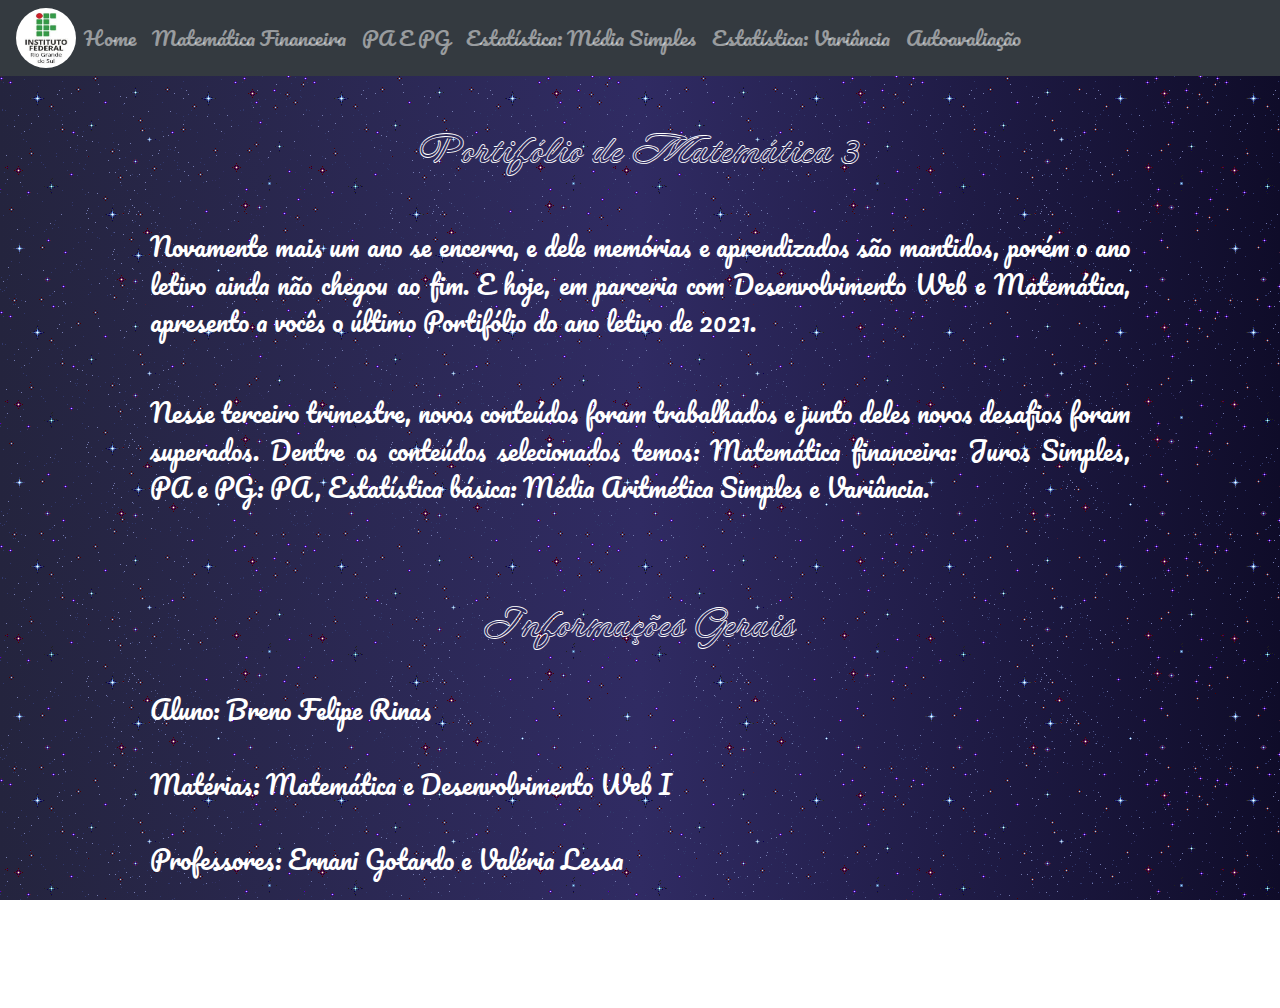
<file: index.html>
<!DOCTYPE html>
<html>
    <head> 
    <meta charset="utf-8">
        <title> Portifólio de Matemática </title>
        
    <link type="text/css" rel="stylesheet" href="css/style.css">
    <link rel="preconnect" href="https://fonts.googleapis.com">
    <link rel="preconnect" href="https://fonts.gstatic.com" crossorigin><link href="https://fonts.googleapis.com/css2?family=Licorice&family=Neonderthaw&family=Pacifico&display=swap" rel="stylesheet">
        
    <link rel="stylesheet" href="https://maxcdn.bootstrapcdn.com/bootstrap/4.3.1/css/bootstrap.min.css">
    <script src="https://ajax.googleapis.com/ajax/libs/jquery/3.4.1/jquery.min.js"></script>
    <script src="https://cdnjs.cloudflare.com/ajax/libs/popper.js/1.14.7/umd/popper.min.js"></script>
    <script src="https://maxcdn.bootstrapcdn.com/bootstrap/4.3.1/js/bootstrap.min.js"></script>
   
   
    </head>
    
    <body>
        
        <nav class="navbar navbar-expand-sm bg-dark navbar-dark">
        <a  href="https://twitter.com/ifrserechim" target="_blank"><img id="logo" src="css/img/logo-if.jpeg"> </a>
             
        <button class="navbar-toggler" type="button" data-toggle="collapse" data-target="#collapsibleNavbar">
            <span class="navbar-toggler-icon"></span>
        </button>

        <div class="collapse navbar-collapse" id="collapsibleNavbar">
            <ul class="navbar-nav">
                <li class="nav-item">
                    <a class="nav-link" href="index.html">Home</a>
                </li>
                <li class="nav-item">
                    <a class="nav-link" href="matfinanceira.html">Matemática Financeira</a>
                </li>
                <li class="nav-item">
                    <a class="nav-link" href="paepg.html">PA E PG</a>
                </li>
                <li class="nav-item">
                    <a class="nav-link" href="estatisticamediasimples.html">Estatística: Média Simples</a>
                </li>
                <li class="nav-item">
                    <a class="nav-link" href="estatisticavariancia.html">Estatística: Variância</a>
                </li>
                <li class="nav-item">
                    <a class="nav-link" href="conclusao.html">Autoavaliação</a>
                </li>
            </ul>
        </div>
    </nav>
     
    <br>
    <br>
    <h1>Portifólio de Matemática 3</h1>
    
    <br>
    <br>
        
    <div class="cont">
          <p>  
              Novamente mais um ano se encerra, e dele memórias e aprendizados são mantidos, porém o ano letivo ainda não chegou ao fim. E hoje, em parceria com Desenvolvimento Web e Matemática, apresento a vocês o último Portifólio do ano letivo de 2021.
        </p>
            <br>
        <p>
            Nesse terceiro trimestre, novos conteúdos foram trabalhados e junto deles novos desafios foram superados. Dentre os conteúdos selecionados temos: Matemática financeira: Juros Simples, PA e PG: PA, Estatística básica: Média Aritmética Simples e Variância. 
        </p>
            <br>
            <br>
        <h1>Informações Gerais</h1>
            <br>
        <p>
            Aluno: Breno Felipe Rinas
            <br>
            <br>
            Matérias: Matemática e Desenvolvimento Web I
            <br>
            <br>
            Professores: Ernani Gotardo e Valéria Lessa
            <br> 
            <br>
        </p>
        </div>
        <p id="data">
            Erechim
            <br>
            2022
        </p>
    </body>
</html
</file>
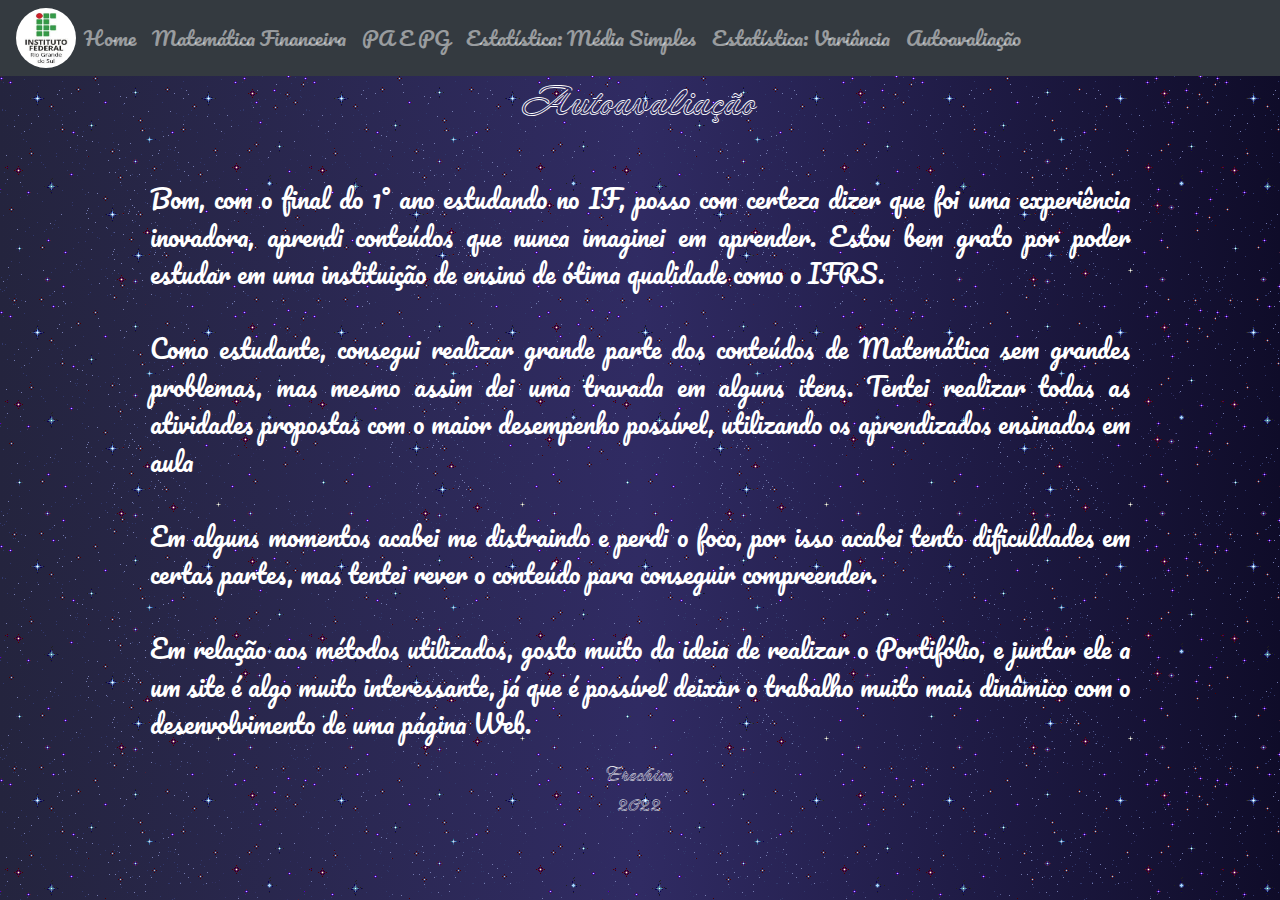
<file: conclusao.html>
<!DOCTYPE html>
<html>
    <head> 
    <meta charset="utf-8">
    <title> Portifólio de Matemática </title>
        
    <link type="text/css" rel="stylesheet" href="css/style.css">
    <link rel="preconnect" href="https://fonts.googleapis.com">
    <link rel="preconnect" href="https://fonts.gstatic.com" crossorigin><link href="https://fonts.googleapis.com/css2?family=Licorice&family=Neonderthaw&family=Pacifico&display=swap" rel="stylesheet">
   
    <link rel="stylesheet" href="https://maxcdn.bootstrapcdn.com/bootstrap/4.3.1/css/bootstrap.min.css">
    <script src="https://ajax.googleapis.com/ajax/libs/jquery/3.4.1/jquery.min.js"></script>
    <script src="https://cdnjs.cloudflare.com/ajax/libs/popper.js/1.14.7/umd/popper.min.js"></script>
    <script src="https://maxcdn.bootstrapcdn.com/bootstrap/4.3.1/js/bootstrap.min.js"></script>
        
    </head>
    
    <body>
        
        <nav class="navbar navbar-expand-sm bg-dark navbar-dark">
        <a  href="https://twitter.com/ifrserechim" target="_blank"><img id="logo" src="css/img/logo-if.jpeg"> </a>
            
        <button class="navbar-toggler" type="button" data-toggle="collapse" data-target="#collapsibleNavbar">
            <span class="navbar-toggler-icon"></span>
        </button>

        <div class="collapse navbar-collapse" id="collapsibleNavbar">
            <ul class="navbar-nav">
                <li class="nav-item">
                    <a class="nav-link" href="index.html">Home</a>
                </li>
                <li class="nav-item">
                    <a class="nav-link" href="matfinanceira.html">Matemática Financeira</a>
                </li>
                <li class="nav-item">
                    <a class="nav-link" href="paepg.html">PA E PG</a>
                </li>
                <li class="nav-item">
                    <a class="nav-link" href="estatisticamediasimples.html">Estatística: Média Simples</a>
                </li>
                <li class="nav-item">
                    <a class="nav-link" href="estatisticavariancia.html">Estatística: Variância</a>
                </li>
                <li class="nav-item">
                    <a class="nav-link" href="conclusao.html">Autoavaliação</a>
                </li>
                </ul>
            </div>
        </nav>
        
        <h1> Autoavaliação</h1>
        
        <br>
        <br>

        <div class="cont">
           <p>
	           Bom, com o final do 1° ano estudando no IF, posso com certeza dizer que foi uma experiência inovadora, aprendi conteúdos que nunca imaginei em aprender. Estou bem grato por poder estudar em uma instituição de ensino de ótima qualidade como o IFRS.
            <br>
            <br>
	           Como estudante, consegui realizar grande parte dos conteúdos de Matemática sem grandes problemas, mas mesmo assim dei uma travada em alguns itens. Tentei realizar todas as atividades propostas com o maior desempenho possível, utilizando os aprendizados ensinados em aula 
            <br>
            <br>
	           Em alguns momentos acabei me distraindo e perdi o foco, por isso acabei tento dificuldades em certas partes, mas tentei rever o conteúdo para conseguir compreender. 
            <br>
            <br>
	           Em relação aos métodos utilizados, gosto muito da ideia de realizar o Portifólio, e juntar ele a um site é algo muito interessante, já que é possível deixar o trabalho muito mais dinâmico com o desenvolvimento de uma página Web. 
           </p>
        </div>
        <p id="data">
            Erechim
            <br>
            2022
        </p>
    </body>
</html>
</file>
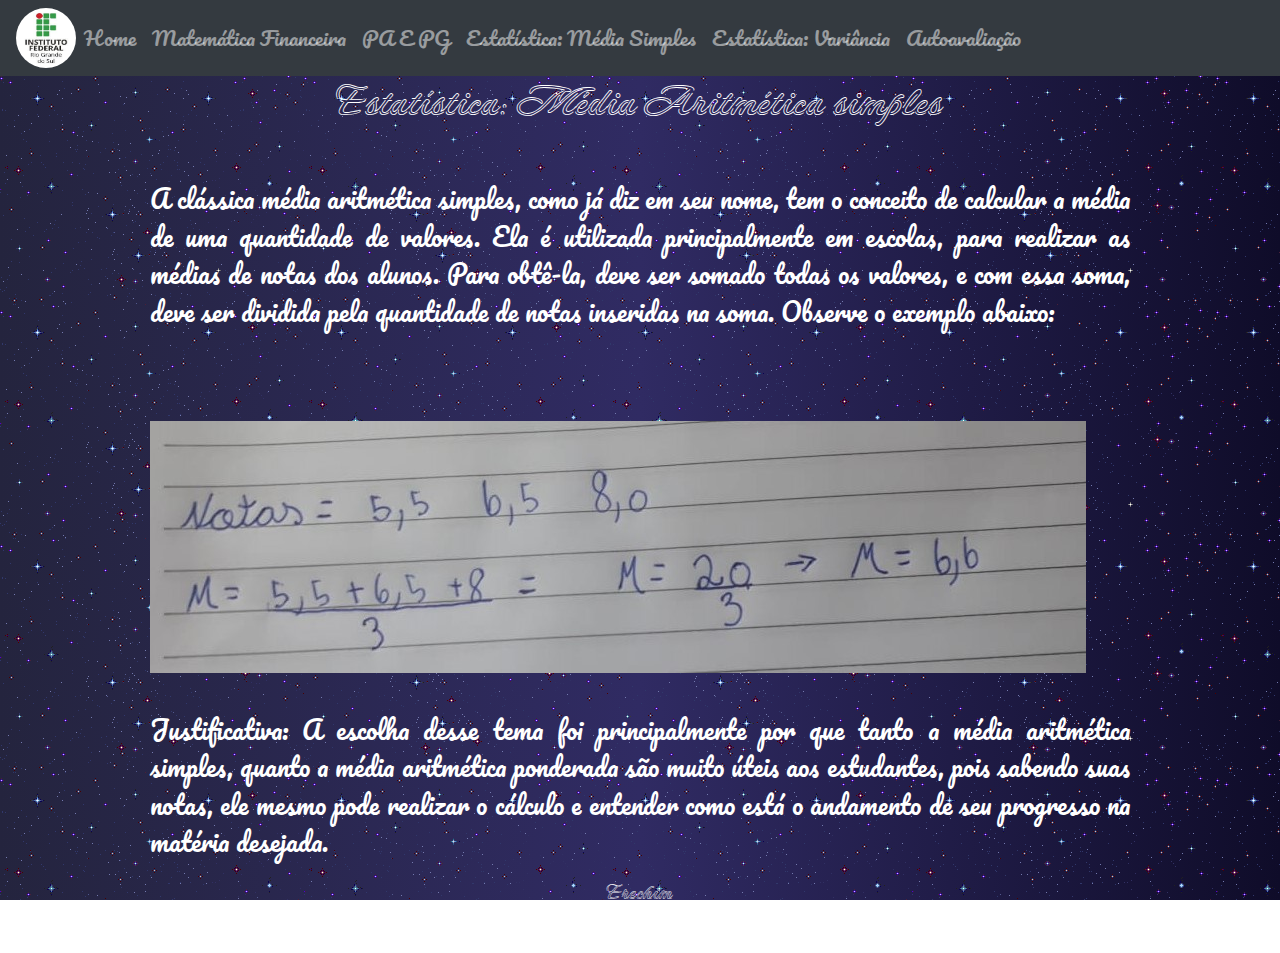
<file: estatisticamediasimples.html>
<!DOCTYPE html>
<html>
    <head> 
    <meta charset="utf-8">
    <title> Portifólio de Matemática </title>
        
    <link type="text/css" rel="stylesheet" href="css/style.css">
    <link rel="preconnect" href="https://fonts.googleapis.com">
    <link rel="preconnect" href="https://fonts.gstatic.com" crossorigin><link href="https://fonts.googleapis.com/css2?family=Licorice&family=Neonderthaw&family=Pacifico&display=swap" rel="stylesheet">
   
    <link rel="stylesheet" href="https://maxcdn.bootstrapcdn.com/bootstrap/4.3.1/css/bootstrap.min.css">
    <script src="https://ajax.googleapis.com/ajax/libs/jquery/3.4.1/jquery.min.js"></script>
    <script src="https://cdnjs.cloudflare.com/ajax/libs/popper.js/1.14.7/umd/popper.min.js"></script>
    <script src="https://maxcdn.bootstrapcdn.com/bootstrap/4.3.1/js/bootstrap.min.js"></script>
   
    </head>
    
    <body>
        
        <nav class="navbar navbar-expand-sm bg-dark navbar-dark">
        <a  href="https://twitter.com/ifrserechim" target="_blank"><img id="logo" src="css/img/logo-if.jpeg"> </a>
            
        <button class="navbar-toggler" type="button" data-toggle="collapse" data-target="#collapsibleNavbar">
            <span class="navbar-toggler-icon"></span>
        </button>

        <div class="collapse navbar-collapse" id="collapsibleNavbar">
            <ul class="navbar-nav">
                <li class="nav-item">
                    <a class="nav-link" href="index.html">Home</a>
                </li>
                <li class="nav-item">
                    <a class="nav-link" href="matfinanceira.html">Matemática Financeira</a>
                </li>
                <li class="nav-item">
                    <a class="nav-link" href="paepg.html">PA E PG</a>
                </li>
                <li class="nav-item">
                    <a class="nav-link" href="estatisticamediasimples.html">Estatística: Média Simples</a>
                </li>
                <li class="nav-item">
                    <a class="nav-link" href="estatisticavariancia.html">Estatística: Variância</a>
                </li>
                <li class="nav-item">
                    <a class="nav-link" href="conclusao.html">Autoavaliação</a>
                </li>
                </ul>
            </div>
        </nav>
        
        <h1>Estatística: Média Aritmética simples</h1>
    
        <br>
        <br>

        <div class="cont">
          <p>  
	       A clássica média aritmética simples, como já diz em seu nome, tem o conceito de calcular a média de uma quantidade de valores. Ela é utilizada principalmente em escolas, para realizar as médias de notas dos alunos. Para obtê-la, deve ser somado todas os valores, e com essa soma, deve ser dividida pela quantidade de notas inseridas na soma. Observe o exemplo abaixo:
          </p>
          <br>
          <br>
            
          <img class="exemplos" src="css/img/mediasimples.jpeg">
          <br>
          <br> 
            
          <p>  
	       Justificativa: A escolha desse tema foi principalmente por que tanto a média aritmética simples, quanto a média aritmética ponderada são muito úteis aos estudantes, pois sabendo suas notas, ele mesmo pode realizar o cálculo e entender como está o andamento de seu progresso na matéria desejada.
          </p>    
        </div>
        <p id="data">
            Erechim
            <br>
            2022
        </p>
    </body>
</html>
</file>
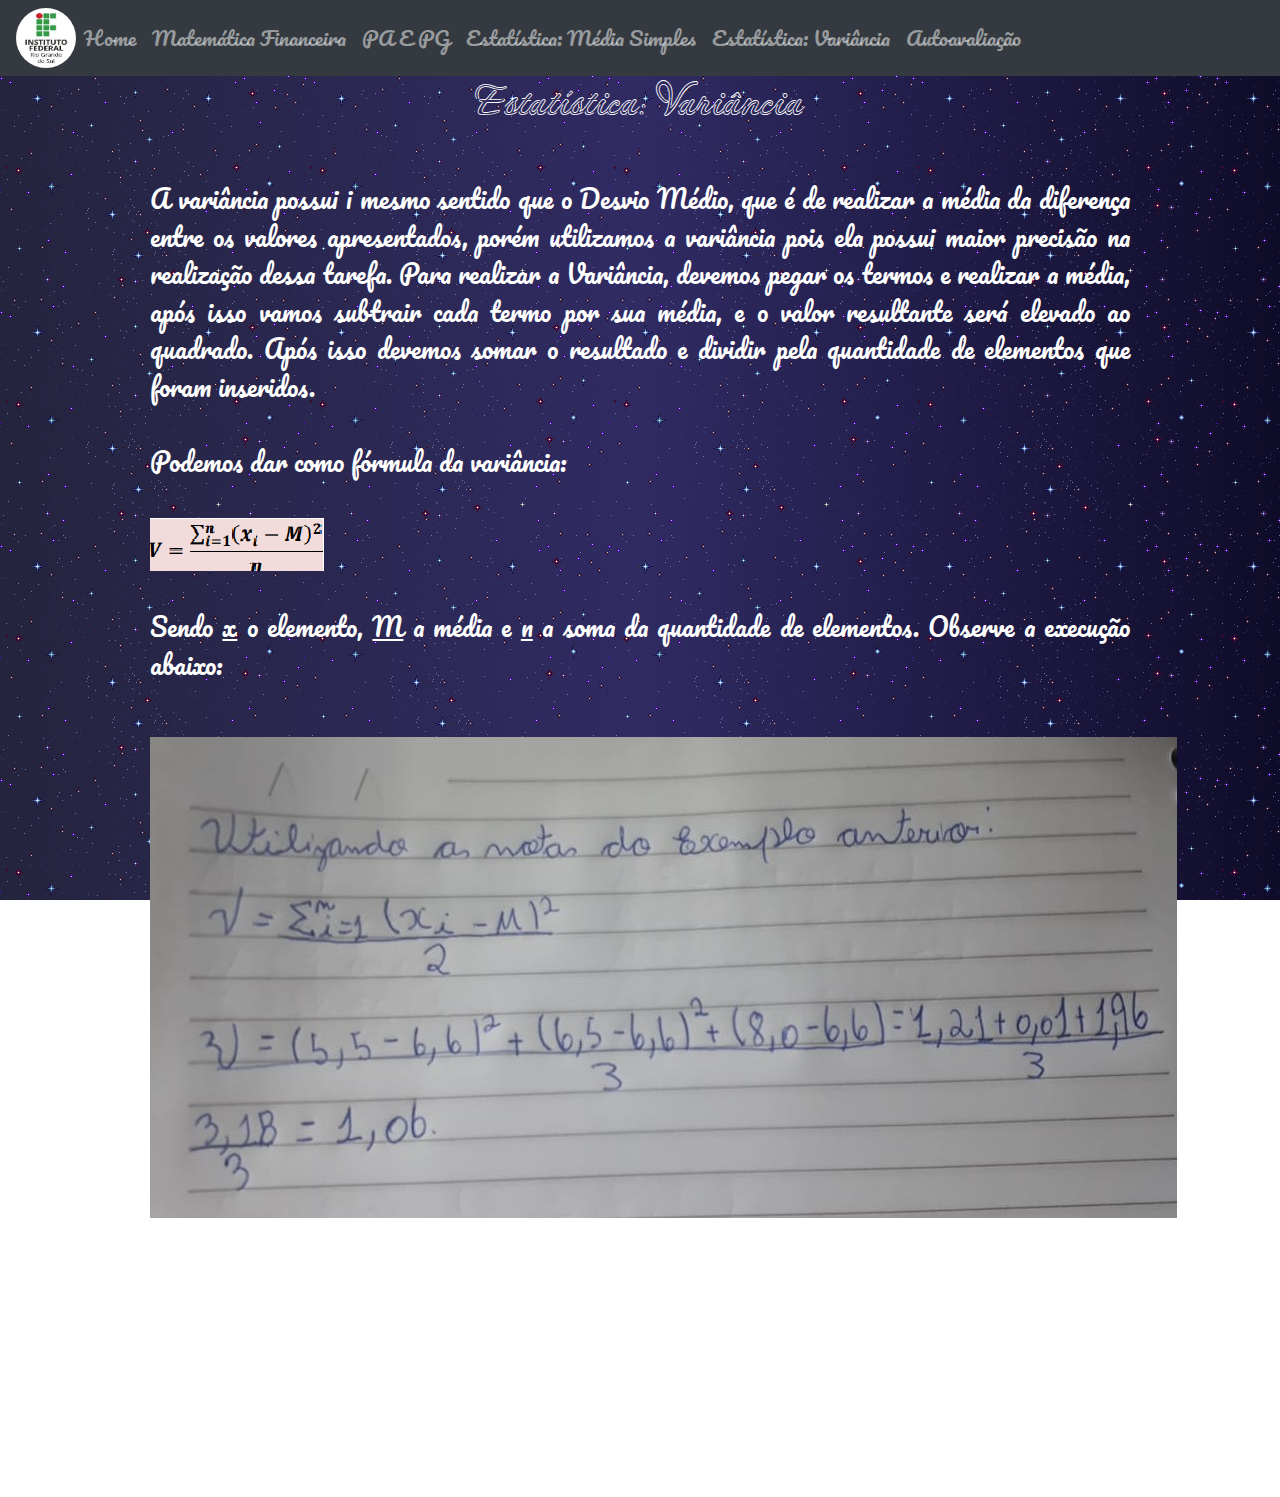
<file: estatisticavariancia.html>
<!DOCTYPE html>
<html>
    <head> 
    <meta charset="utf-8">
    <title> Portifólio de Matemática </title>
        
    <link type="text/css" rel="stylesheet" href="css/style.css">
    <link rel="preconnect" href="https://fonts.googleapis.com">
    <link rel="preconnect" href="https://fonts.gstatic.com" crossorigin><link href="https://fonts.googleapis.com/css2?family=Licorice&family=Neonderthaw&family=Pacifico&display=swap" rel="stylesheet">
   
    <link rel="stylesheet" href="https://maxcdn.bootstrapcdn.com/bootstrap/4.3.1/css/bootstrap.min.css">
    <script src="https://ajax.googleapis.com/ajax/libs/jquery/3.4.1/jquery.min.js"></script>
    <script src="https://cdnjs.cloudflare.com/ajax/libs/popper.js/1.14.7/umd/popper.min.js"></script>
    <script src="https://maxcdn.bootstrapcdn.com/bootstrap/4.3.1/js/bootstrap.min.js"></script>
        
    </head>
    
    <body>
        
        <nav class="navbar navbar-expand-sm bg-dark navbar-dark">
        <a  href="https://twitter.com/ifrserechim" target="_blank"><img id="logo" src="css/img/logo-if.jpeg"> </a>

        <button class="navbar-toggler" type="button" data-toggle="collapse" data-target="#collapsibleNavbar">
            <span class="navbar-toggler-icon"></span>
        </button>

        <div class="collapse navbar-collapse" id="collapsibleNavbar">
            <ul class="navbar-nav">
                <li class="nav-item">
                    <a class="nav-link" href="index.html">Home</a>
                </li>
                <li class="nav-item">
                    <a class="nav-link" href="matfinanceira.html">Matemática Financeira</a>
                </li>
                <li class="nav-item">
                    <a class="nav-link" href="paepg.html">PA E PG</a>
                </li>
                <li class="nav-item">
                    <a class="nav-link" href="estatisticamediasimples.html">Estatística: Média Simples</a>
                </li>
                <li class="nav-item">
                    <a class="nav-link" href="estatisticavariancia.html">Estatística: Variância</a>
                </li>
                <li class="nav-item">
                    <a class="nav-link" href="conclusao.html">Autoavaliação</a>
                </li>
                </ul>
            </div>
        </nav>
        
        <h1>Estatística: Variância</h1>
        
        <br>
        <br>

        <div class="cont">
          <p> 
             A variância possui i mesmo sentido que o Desvio Médio, que é de realizar a média da diferença entre os valores apresentados, porém utilizamos a variância pois ela possui maior precisão na realização dessa tarefa. Para realizar a Variância, devemos pegar os termos e realizar a média, após isso vamos subtrair cada termo por sua média, e o valor resultante será elevado ao quadrado. Após isso devemos somar o resultado e dividir pela quantidade de elementos que foram inseridos. 
            <br>
            <br>
	          Podemos dar como fórmula da variância: 
            <br>
            <br> 
            <img class="exemplos" src="css/img/formulavariancia.png">
            <br>
            <br>
	          Sendo <u>x</u> o elemento, <u>M</u> a média e <u>n</u> a soma da quantidade de elementos. Observe a execução abaixo:
            <br>
            <br>
          </p>
            
          <img class="exemplos" src="css/img/varianciaest.jpeg">
          <br>
          <br>
            
	      <p>
            Justificativa: A escolha da Variância em estatística é pelo grau de dependência para realizar os cálculos. A cada passo que você avançar, necessariamente precisa ter feito outra conta que depende do resultado, para prosseguir. Também porque a variância foi o para mim a parte mais complexa de estatística, na efetuação das contas. 
          </p>
        </div>
        <p id="data">
            Erechim
            <br>
            2022
        </p>
    </body>
</html>
</file>
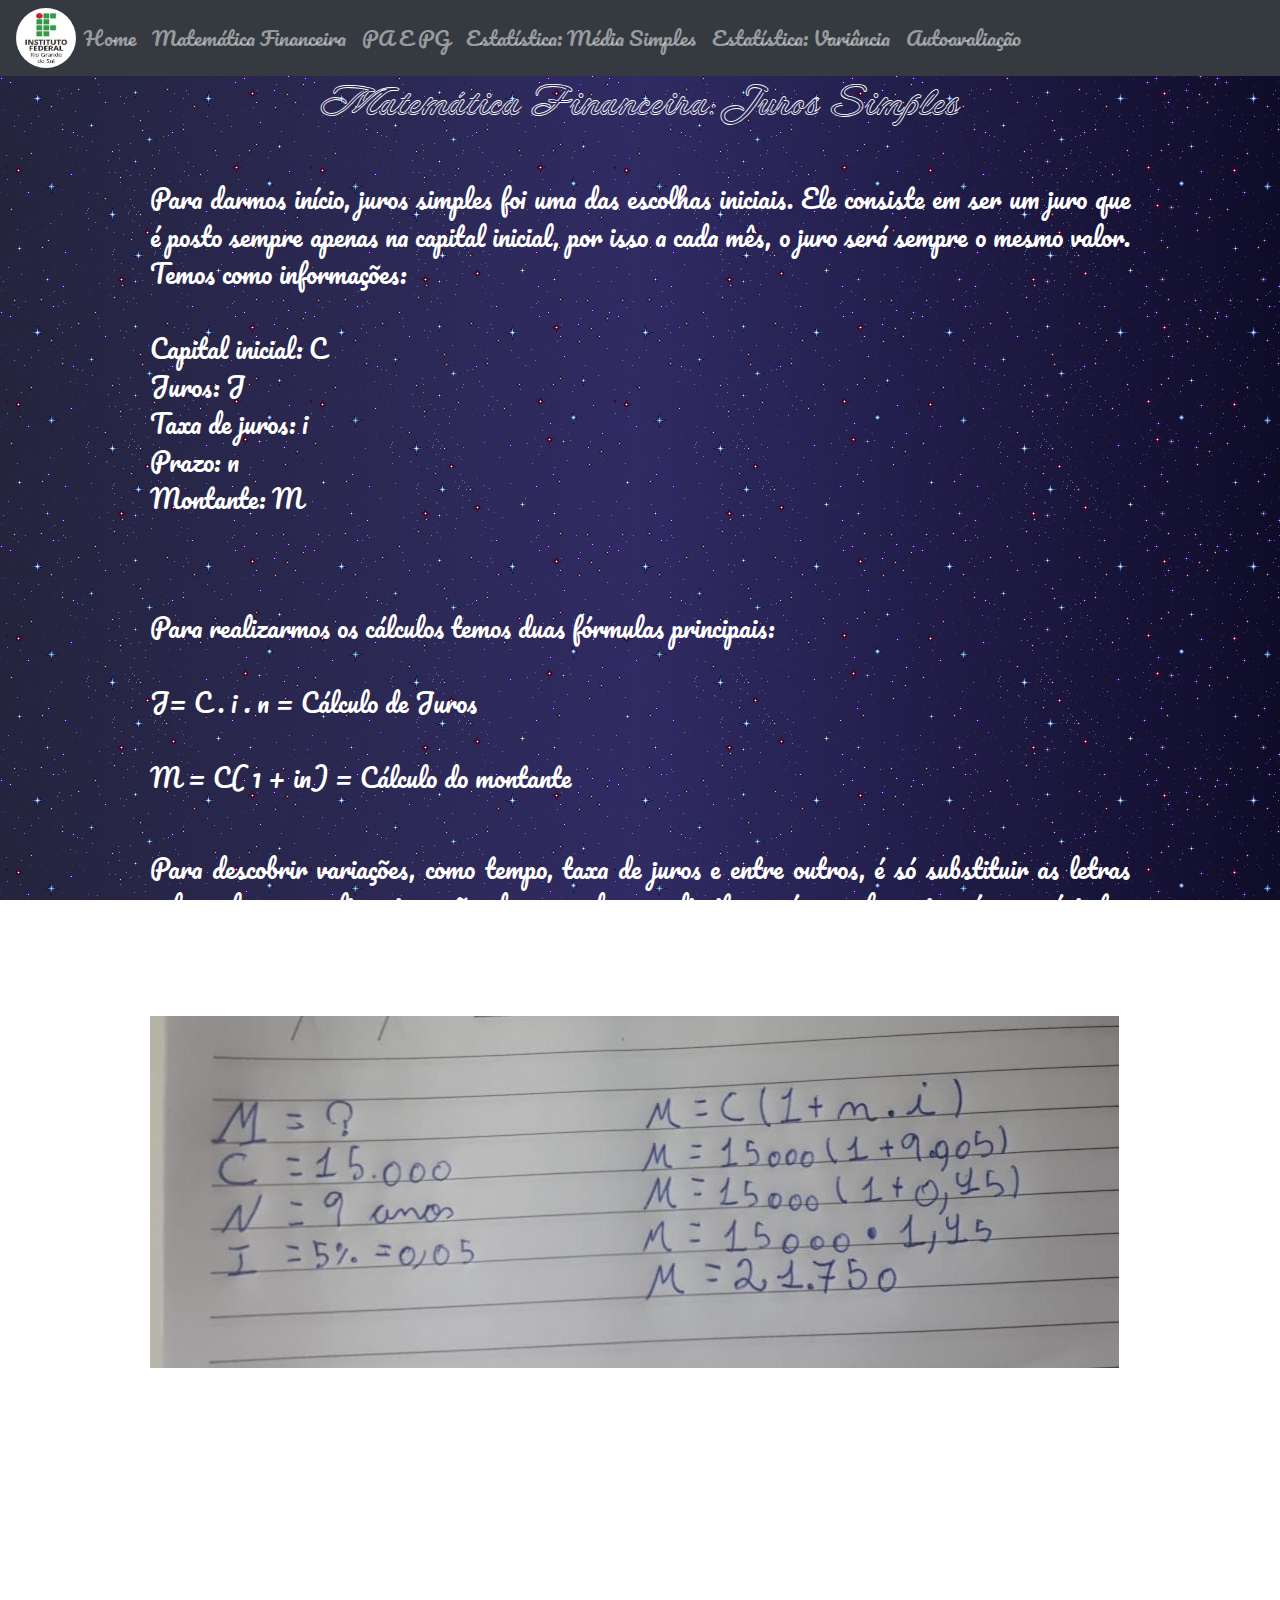
<file: matfinanceira.html>
<!DOCTYPE html>
<html>
    <head> 
    <meta charset="utf-8">
        <title> Portifólio de Matemática </title>
        
    <link type="text/css" rel="stylesheet" href="css/style.css">
    <link rel="preconnect" href="https://fonts.googleapis.com">
    <link rel="preconnect" href="https://fonts.gstatic.com" crossorigin><link href="https://fonts.googleapis.com/css2?family=Licorice&family=Neonderthaw&family=Pacifico&display=swap" rel="stylesheet">
    
    <link rel="stylesheet" href="https://maxcdn.bootstrapcdn.com/bootstrap/4.3.1/css/bootstrap.min.css">
    <script src="https://ajax.googleapis.com/ajax/libs/jquery/3.4.1/jquery.min.js"></script>
    <script src="https://cdnjs.cloudflare.com/ajax/libs/popper.js/1.14.7/umd/popper.min.js"></script>
    <script src="https://maxcdn.bootstrapcdn.com/bootstrap/4.3.1/js/bootstrap.min.js"></script>
   
   
    </head>
    
    <body>
        
        <nav class="navbar navbar-expand-sm bg-dark navbar-dark">
        <a  href="https://twitter.com/ifrserechim" target="_blank"><img id="logo" src="css/img/logo-if.jpeg"> </a>
            
        <button class="navbar-toggler" type="button" data-toggle="collapse" data-target="#collapsibleNavbar">
            <span class="navbar-toggler-icon"></span>
        </button>

        <div class="collapse navbar-collapse" id="collapsibleNavbar">
            <ul class="navbar-nav">
                 <li class="nav-item">
                    <a class="nav-link" href="index.html">Home</a>
                </li>
                <li class="nav-item">
                    <a class="nav-link" href="matfinanceira.html">Matemática Financeira</a>
                </li>
                <li class="nav-item">
                    <a class="nav-link" href="paepg.html">PA E PG</a>
                </li>
                <li class="nav-item">
                    <a class="nav-link" href="estatisticamediasimples.html">Estatística: Média Simples</a>
                </li>
                <li class="nav-item">
                    <a class="nav-link" href="estatisticavariancia.html">Estatística: Variância</a>
                </li>
                <li class="nav-item">
                    <a class="nav-link" href="conclusao.html">Autoavaliação</a>
                </li>
                </ul>
            </div>
        </nav>
        
        <h1>Matemática Financeira: Juros Simples</h1>
        
        <br>
        <br>

        <div class="cont">
            <p>Para darmos início, juros simples foi uma das escolhas iniciais. Ele consiste em ser um juro que é posto sempre apenas na capital inicial, por isso a cada mês, o juro será sempre o mesmo valor. Temos como informações:
             <br>
             <br>
                Capital inicial: C
             <br>
                Juros: J
             <br>
                Taxa de juros: i
             <br>
                Prazo: n
             <br>
                Montante: M 
            </p>
            <br>
            <br>
            
            <p>Para realizarmos os cálculos temos duas fórmulas principais:
            <br>  
            <br>
                J= C . i . n = Cálculo de Juros
            <br>
            <br>
                M = C( 1 + in) = Cálculo do montante 
            <br>
            </p>
            <br>

	       <p>Para descobrir variações, como tempo, taxa de juros e entre outros, é só substituir as letras pelos valores e realizar inversões de esquerda para direita, porém pra fazer isso é necessário ter apenas 1 valor não indicado. Confira a execução abaixo.
           </p> 
           <br>
        
            <img class="exemplos" src="css/img/matfinanceira.jpeg">
            <br>
            <br>

            <p>Justificativa: A escolha desse item foi pela facilidade que compreendi, não vive nenhuma dificuldade em aprender os conceitos ou as fórmulas. Foi um conteúdo que me chamou muita atenção, já que é importante em questões financeiras.
            </p>
       </div>
            <br>
       <p id="data">
            Erechim
            <br>
            2022
       </p>
    </body>
</html>
</file>
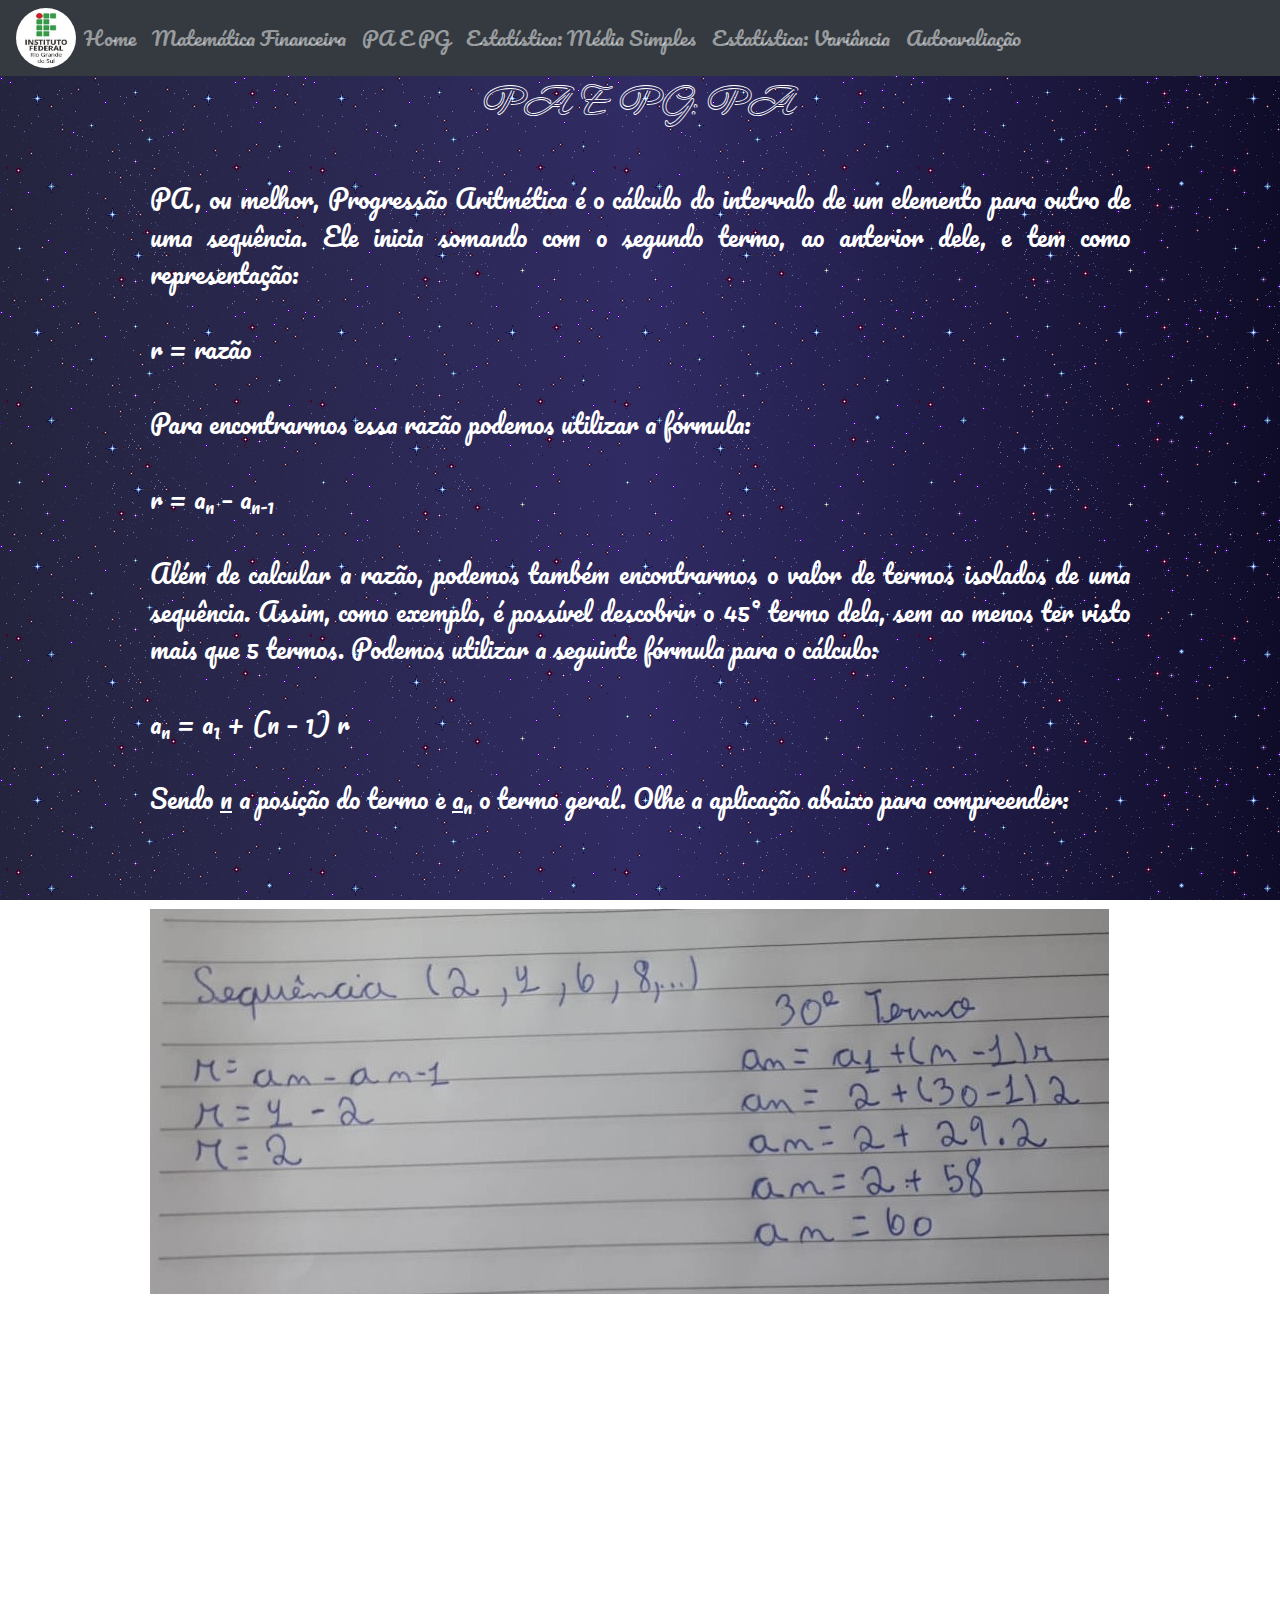
<file: paepg.html>
<!DOCTYPE html>
<html>
    <head> 
    <meta charset="utf-8">
        <title> Portifólio de Matemática </title>
        
    <link type="text/css" rel="stylesheet" href="css/style.css">
    <link rel="preconnect" href="https://fonts.googleapis.com">
    <link rel="preconnect" href="https://fonts.gstatic.com" crossorigin><link href="https://fonts.googleapis.com/css2?family=Licorice&family=Neonderthaw&family=Pacifico&display=swap" rel="stylesheet">
   
    <link rel="stylesheet" href="https://maxcdn.bootstrapcdn.com/bootstrap/4.3.1/css/bootstrap.min.css">
    <script src="https://ajax.googleapis.com/ajax/libs/jquery/3.4.1/jquery.min.js"></script>
    <script src="https://cdnjs.cloudflare.com/ajax/libs/popper.js/1.14.7/umd/popper.min.js"></script>
    <script src="https://maxcdn.bootstrapcdn.com/bootstrap/4.3.1/js/bootstrap.min.js"></script>
   
    </head>
    
    <body>
        
        <nav class="navbar navbar-expand-sm bg-dark navbar-dark">
        <a  href="https://twitter.com/ifrserechim" target="_blank"><img id="logo" src="css/img/logo-if.jpeg"> </a>

        <button class="navbar-toggler" type="button" data-toggle="collapse" data-target="#collapsibleNavbar">
            <span class="navbar-toggler-icon"></span>
        </button>

        <div class="collapse navbar-collapse" id="collapsibleNavbar">
            <ul class="navbar-nav">
                <li class="nav-item">
                    <a class="nav-link" href="index.html">Home</a>
                </li>
                <li class="nav-item">
                    <a class="nav-link" href="matfinanceira.html">Matemática Financeira</a>
                </li>
                <li class="nav-item">
                    <a class="nav-link" href="paepg.html">PA E PG</a>
                </li>
                <li class="nav-item">
                    <a class="nav-link" href="estatisticamediasimples.html">Estatística: Média Simples</a>
                </li>
                <li class="nav-item">
                    <a class="nav-link" href="estatisticavariancia.html">Estatística: Variância</a>
                </li>
                <li class="nav-item">
                    <a class="nav-link" href="conclusao.html">Autoavaliação</a>
                </li>
                </ul>
            </div>
        </nav>
        
        <h1>PA E PG: PA</h1>
        
        <br>
        <br>
        
        <div class="cont">
	       <p> PA, ou melhor, Progressão Aritmética é o cálculo do intervalo de um elemento para outro de uma sequência. Ele inicia somando com o segundo termo, ao anterior dele, e tem como representação:
           <br> 
           <br>
              r = razão
           <br>
           <br>
	          Para encontrarmos essa razão podemos utilizar a fórmula:
           <br>
           <br>
              r = a<sub>n</sub> – a<sub>n-1</sub>
           <br>
           <br> 
	          Além de calcular a razão, podemos também encontrarmos o valor de termos isolados de uma sequência. Assim, como exemplo, é possível descobrir o 45° termo dela, sem ao menos ter visto mais que 5 termos. Podemos utilizar a seguinte fórmula para o cálculo:
           <br>
           <br>
              a<sub>n</sub> = a<sub>1</sub> + (n – 1) r
           <br>
           <br>
               Sendo <u>n</u> a posição do termo e <u>a<sub>n</sub></u> o termo geral. Olhe a aplicação abaixo para compreender:
           </p>
           <br>
           <br>
            
           <img class="exemplos" src="css/img/paepg.jpeg">
           <br>
           <br>
            
	       <p>Justificativa: PA e PG foram os conteúdos que não compreendi 100%, e em alguns passos acabei me confundindo na hora de execução dos cálculos, porém acabei refazendo algumas questões e reassistindo as gravações consegui compreender melhor, suprindo algumas dúvidas que tinha.</p>
        </div>
            <br>
        <p id="data">
            Erechim
            <br>
            2022
        </p>
    </body>
</html>
</file>
<file: css/style.css>
body{
    background-attachment: fixed;
    background-image: url(img/agr%20vai.gif), linear-gradient(to left, #0f0c29,#302b63, #24243e);  
}

h1{
    font-family: 'Neonderthaw', cursive;
    text-align: center; 
    font-size:60px;
    color: white;
}

.cont{
    font-family: 'Pacifico', cursive;
    text-align: justify;
    font-size: 25px;
    color: white;
    margin-left: 150px;
    margin-right: 150px;    
    
}

#logo{
    width: 60px;
    height: 60px;
    border-radius: 40px;
}

.navbar-nav{
    font-family: 'Pacifico', cursive;
    font-size: 20px;
}

exemplos{
    display: block;
    margin-left: auto;
    margin-right: auto;
    
}

#data{
    font-family: 'Neonderthaw', cursive;
    font-size: 20px;
    text-align: center;
    color: white; 
}
</file>
